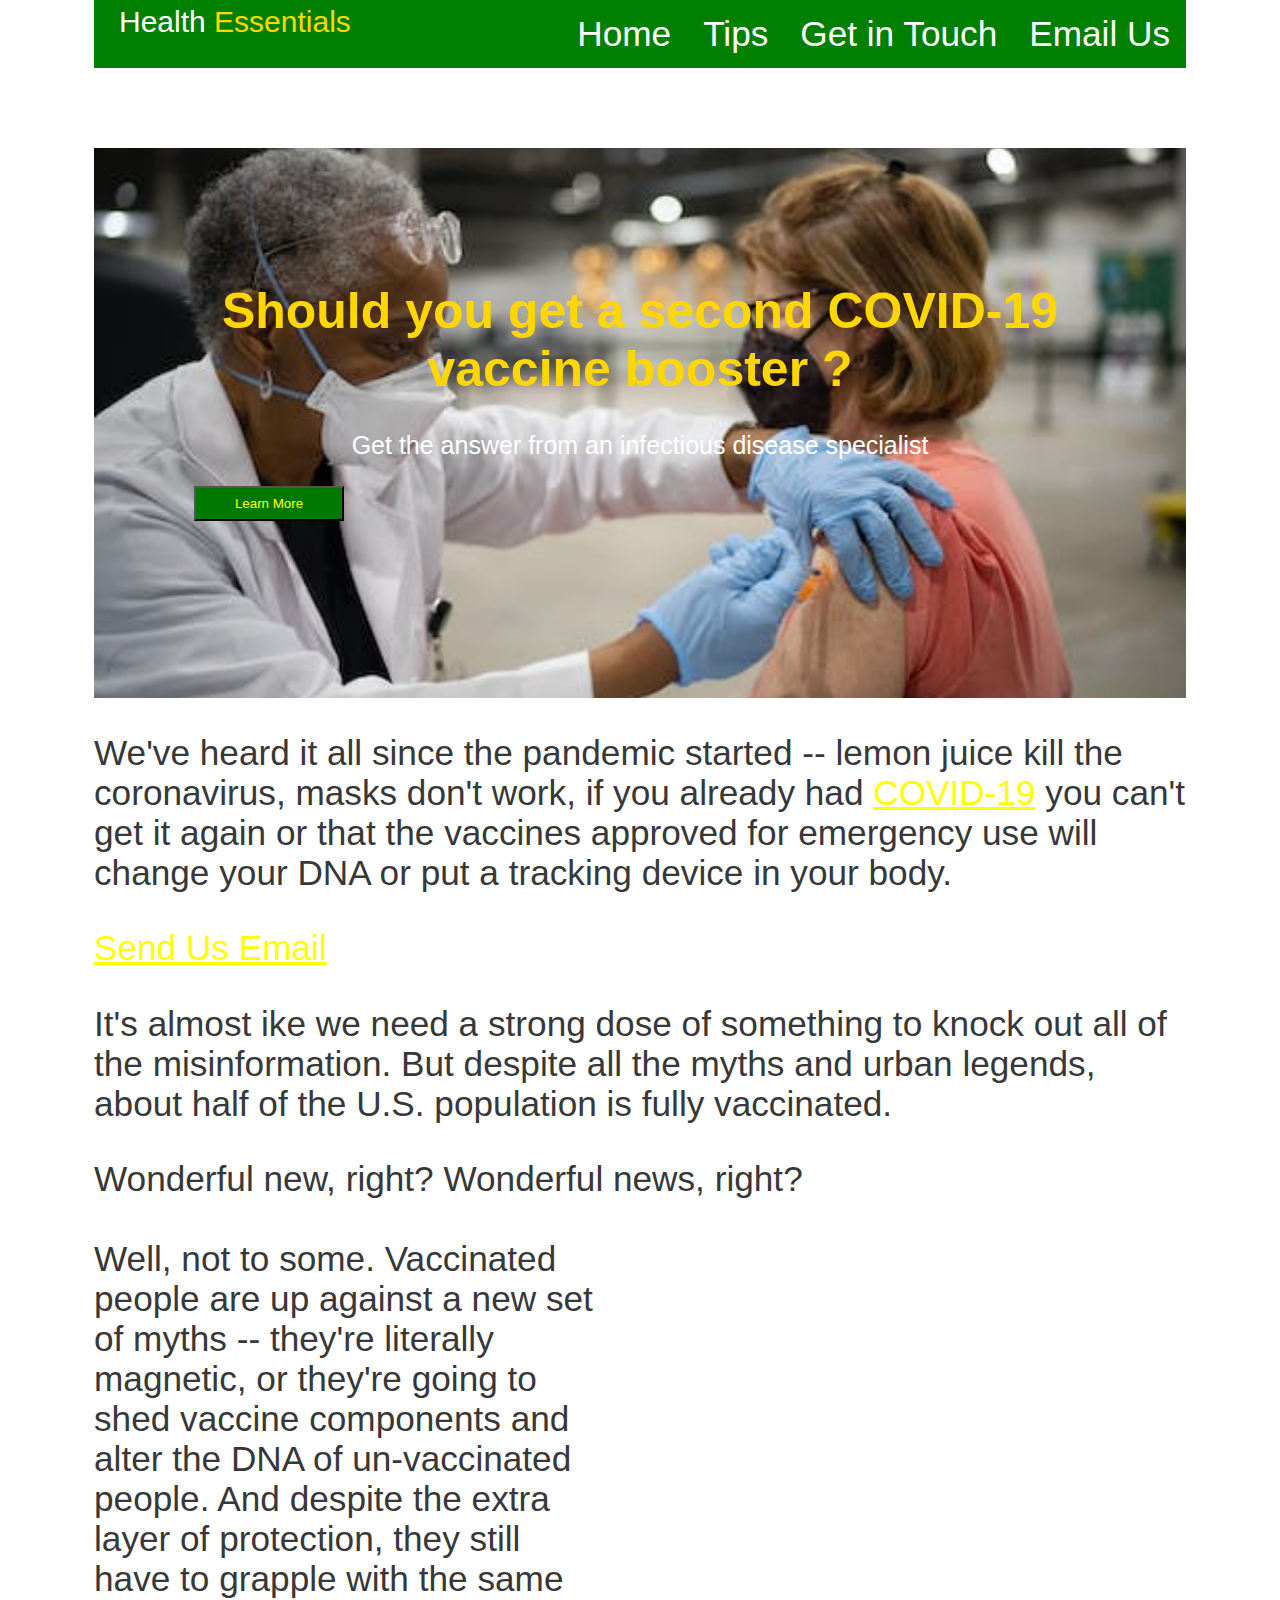
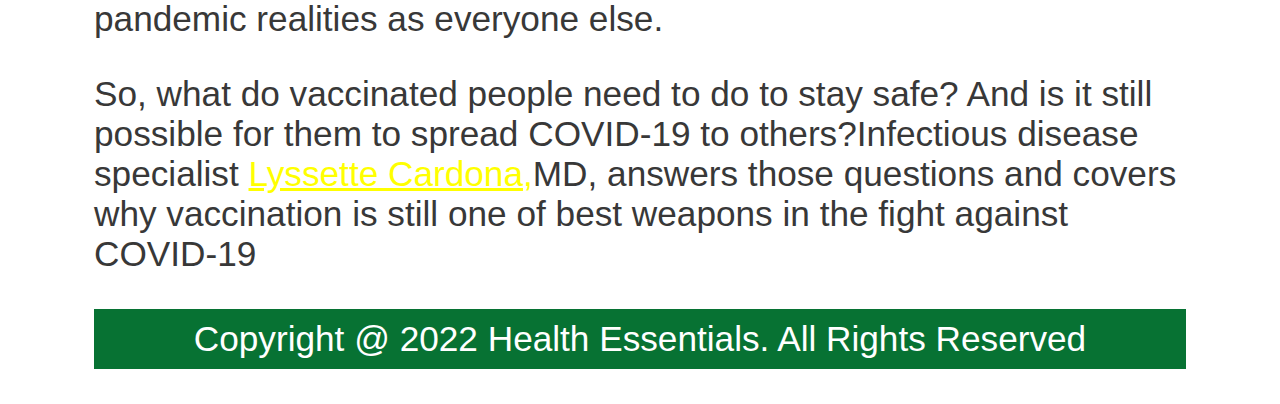
<file: index.html>
<!DOCTYPE html>
<html lang="en">
<head>
    <meta charset="UTF-8">
    <meta name="keywords" content="ART277 FINAL HOME EXERCISE">
    <meta name="author" content="">
    <meta name="viewport" content="width=device-width, initial-scale=1.0">
    <meta http-equiv="refresh" content="30">
    <link rel="stylesheet" href="style-sheet.css.css">
    <title>Home.html</title>
    <style>
      body{
        padding: 0px 30px 0px 30px;
        width: 90%;
            margin: auto;
            font-family: Verdana, Geneva, Tahoma, sans-serif;
            font-size: 2.2em;
            color: rgb(56, 56, 56);

      }

      
      .covid{
        background-image: url(vaccine.jpeg);
        color: white;
        background-repeat: no-repeat;
        background-position: center;
        background-size: cover;
        height:550px;
        padding:100px;
        font-size:25px;
        

      }
      .covid h1{
        color: gold;
       font-size: 50px;
       text-align: center;

      }
      .covid p{
        text-align: center;
        color: #ffffff;

      }
      .covid button{
        background-color:rgb(0, 121, 0);
        color:yellow; 
        width: 150px; 
        height: 10%;
        text-align: center;
        position: center;
      }
      .email a{
        color: yellow;
      }
     
    </style>
</head>
<!--The body starts here-->
<body>
  <ul>

    <span style="font-size: 30px;padding:25px; color:white;">
    Health <abbr style="color: gold;">Essentials</abbr>
    </span>
    <li><a href="mailto:zaimayborbor2002 @gmail.com">Email Us</a></li>
        <li><a href="getintouch.html">Get in Touch</a></li>
        <li><a href="tips.html">Tips</a></li>
        <li><a href="#">Home</a></li>
  </ul>
            <br>
            <br>
            <div class="covid">    
            
    <h1>
        Should you get a second 
         COVID-19 vaccine booster ?</h1>

    <p> Get the answer from an infectious  disease specialist </p>

    <button>Learn More</button>
</div>
     <!--About--> 
<div class="email"> 
    <P>
    We've heard it all since the pandemic started -- lemon juice kill the coronavirus, masks don't work,
    if you already had <a href="">COVID-19</a> you can't get it again or that the vaccines approved for
    emergency use will change your <abbr>DNA</abbr> or put a tracking device in your body.
    </P>
    <p>
    <a href="mailto:">Send Us Email</a>
    </p>
    <p>
    It's almost ike we need a strong dose of something to knock out all of the misinformation.
    But despite all the myths and urban legends, about half of the <abbr>U.S.</abbr> population is fully vaccinated.
    </p>
    
    
   <div class="browser"> 
    <p>
    Wonderful new, right? Wonderful news, right?<br>
    <br>
    <iframe width="560" height="315" src="https://www.youtube.com/embed/WpfOC2oWPAA" title="YouTube video player" frameborder="0" allow="accelerometer; autoplay; clipboard-write; encrypted-media; gyroscope; picture-in-picture" allowfullscreen></iframe>
        Well, not to some. Vaccinated people are up against a new set of myths -- they're literally magnetic, or they're
        going to shed vaccine components and alter the <abbr>DNA</abbr> of un-vaccinated people. And despite the extra
        layer of protection, they still have to grapple with the same pandemic realities as everyone else.
    </p></div>
    <p style="clear:right;">
        So, what do vaccinated people need to do to stay safe? And is it still possible for them to spread <abbr>COVID-19</abbr>
        to others?Infectious disease specialist <a href="">Lyssette Cardona,</a><abbr>MD,</abbr> answers those questions and covers why
        vaccination is still one of best weapons in the fight against <abbr>COVID-19</abbr>
    </p></div>
<div  style="background-color:rgb(7, 114, 51); text-align:center;" >
    <footer>
        <p style="padding:10px;color:white">Copyright @ 2022 Health Essentials. All Rights Reserved</p>
    </footer>
</div>
</body>
<!--The body ends here-->
</html>
</file>
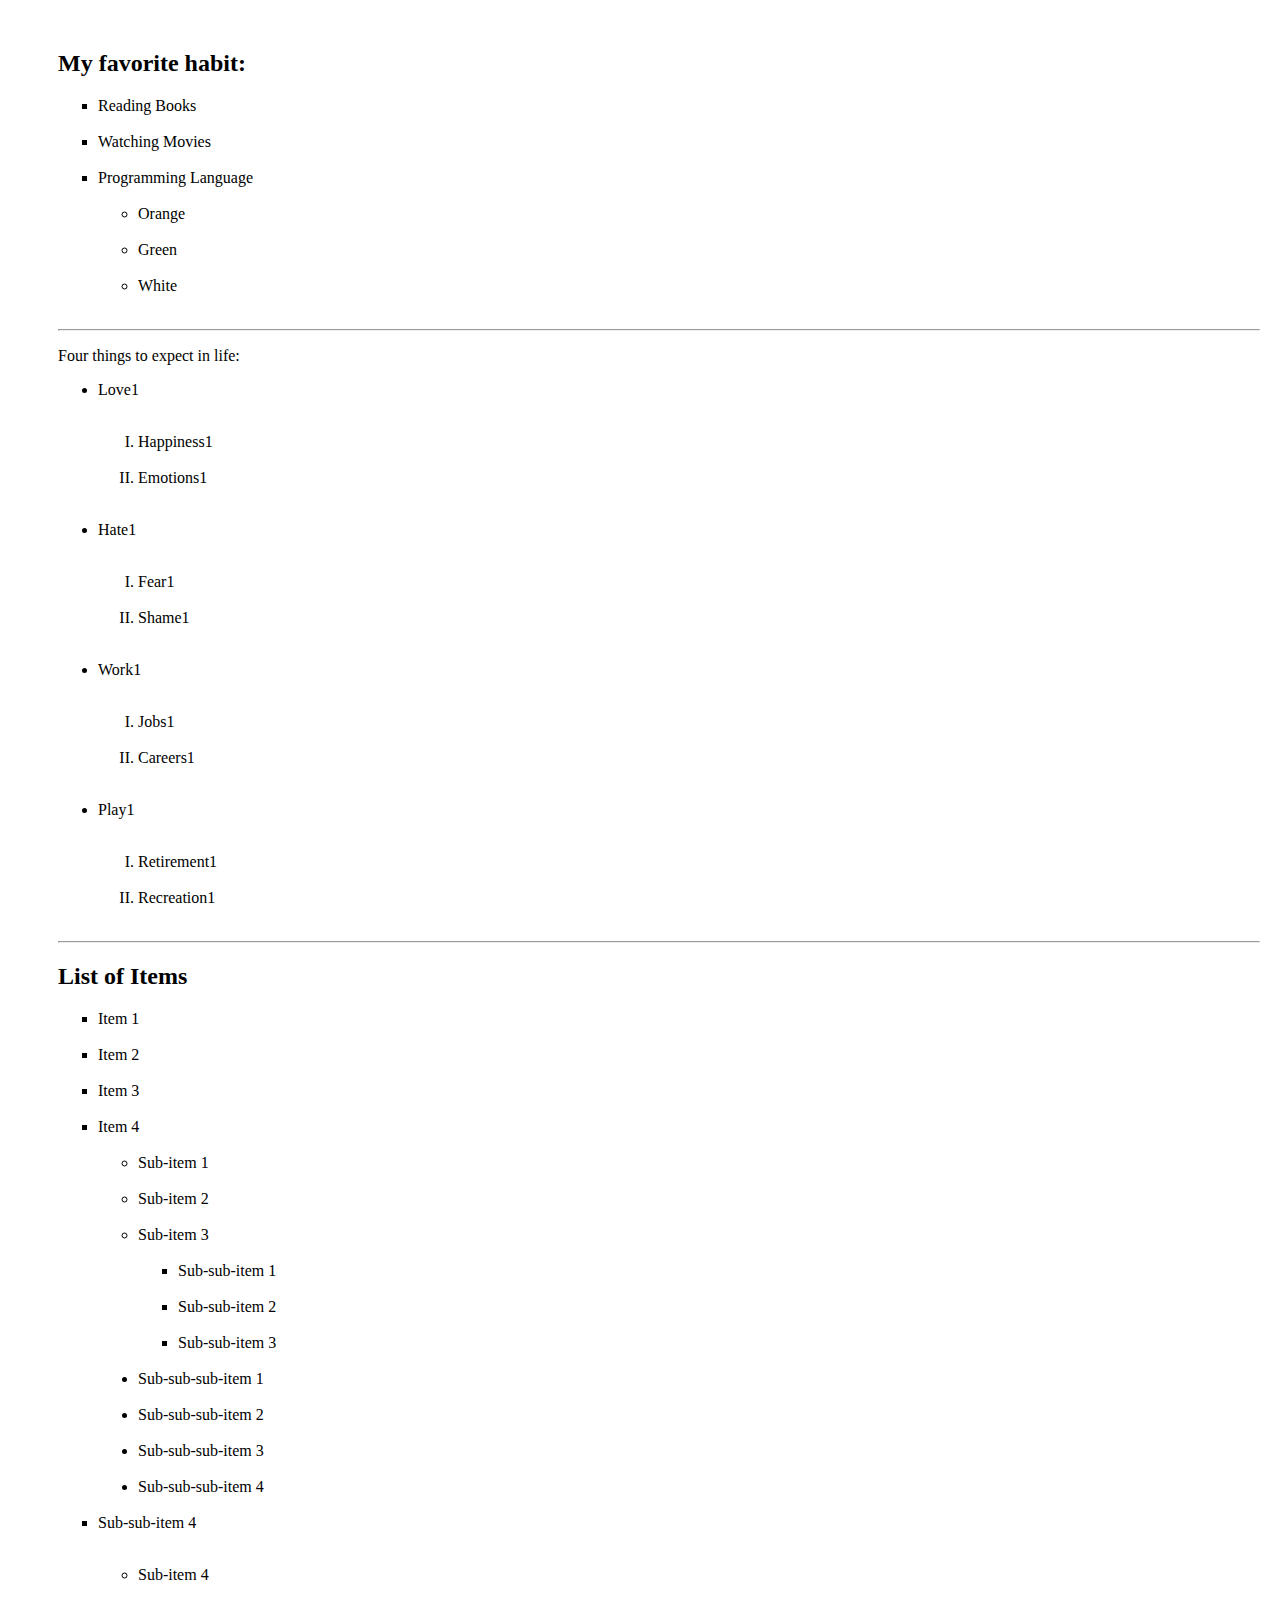
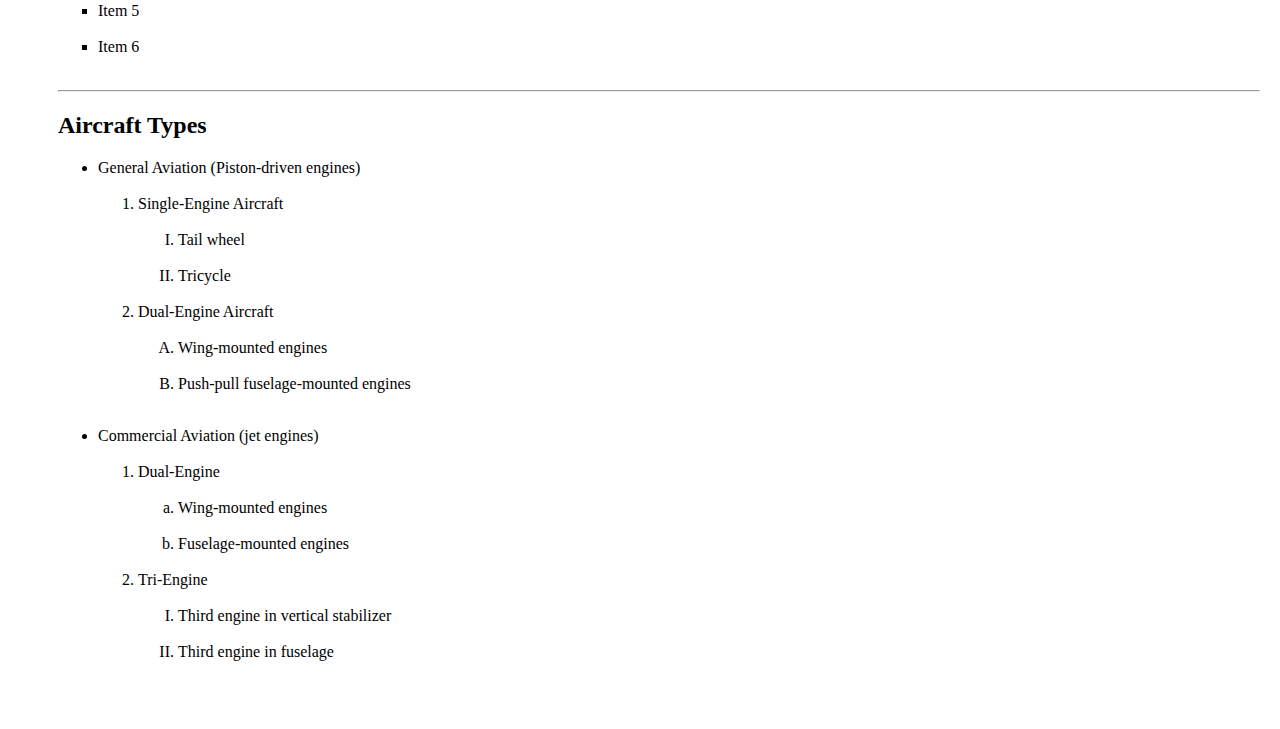
<file: Art277.html>
<!DOCTYPE html>

<html>

<head>
<title> Art277</title>
<meta charset="utf-8">
<meta name="viewport" content="Wing=device-width, initial-scale=1.0" >
<meta name="author" content="Prince Titus">
<meta name="keywords" content="List, Item, Sub">
</head>
<body>
	<div style="margin:50px;">


<h2>My favorite habit:</h2>
<ul>
<li type="square"> Reading Books</li><br>
<li type="square"> Watching Movies</li><br>
<li type="square"> Programming Language</li><br>
<dd>
 <li type="circle">Orange</li><br>
<li type="circle"> Green</li><br>
<li type="circle"> White</li><br>
</dd>
</ul>

<hr  width="1200px">

<P>Four things to expect in life:</P>



		<ul>
<li type="disc">Love1</li><br>
</ul>
<dd>
<ol  type="I">
<li>Happiness1</li><br>
<li> Emotions1</li><br>
</ol>
</dd>

<ul>
<li type="disc"> Hate1</li><br>
</ul>
<dd>
<ol type="I">
<li> Fear1</li><br>
<li>Shame1</li><br>
</ol>
</dd>

<ul>
<li type="disc"> Work1</li><br>
</ul>
<dd>
<ol type="I">
<li>Jobs1</li><br>
<li> Careers1</li><br>
</ol>
</dd>

	<ul>
<li type="disc">Play1</li><br>
</ul>
<dd>
<ol type="I">
<li>Retirement1</li><br>
<li> Recreation1</li><br>
</ol>
</ol>
</dd>
<hr  width="1200px">

<h2>List of Items</h2>

<ul type="square">
<li>Item 1</li><br>
<li>Item 2</li><br>
<li>Item 3</li><br>
<li>Item 4</li><br>

<ul type="circle">
<li>Sub-item 1</li><br>
<li> Sub-item 2</li><br>
<li>Sub-item 3</li><br>

	<ul type="square">

<li> Sub-sub-item 1</li><br>
 <li>Sub-sub-item 2</li><br>
 <li>Sub-sub-item 3</li><br>
</ul>
</ul>

<ul  type="disc">

 <li>Sub-sub-sub-item 1</li><br>
<li> Sub-sub-sub-item 2</li><br>
 <li>Sub-sub-sub-item 3</li><br>
 <li>Sub-sub-sub-item 4</li><br>

</ul>

 <li>Sub-sub-item 4</li> <br>

</ul>
</ul>
<ul type="circle">
	<dd>
 <li>Sub-item 4</li><br>
</dd>
<li type="square"> Item 5</li><br>
<li type="square"> Item 6</li><br>
</ul>
</ul>



<hr  width="1200px">


<h2>Aircraft Types</h2>
	<ul>
<li type="disc"> General Aviation (Piston-driven engines)</li>

<br>  
<ol type="1">
	
<li > Single-Engine Aircraft</li><br>
<ol type="I">

<li >Tail wheel</li><br>
<li> Tricycle</li><br>
</ol>
<li> Dual-Engine Aircraft</li><br>
</ol>
<ol type="A">
<dd>
<li> Wing-mounted engines</li><br>
<li> Push-pull fuselage-mounted engines</li><br>
</ol>
</ul>
<ul>
<li type="disc">Commercial Aviation (jet engines)</li><br>

<ol type="1">
<li> Dual-Engine</li><br>
<ol type="a">
<li> Wing-mounted engines</li><br>
<li> Fuselage-mounted engines</li><br>
</ol>
<li> Tri-Engine</li><br>
</ol>

<ol type="I">
	<dd>
<li>Third engine in vertical stabilizer</li><br>
<li> Third engine in fuselage</li><br>	
</dd>
</ol>
</ul>
</div>
	</body>
	</html>
</file>
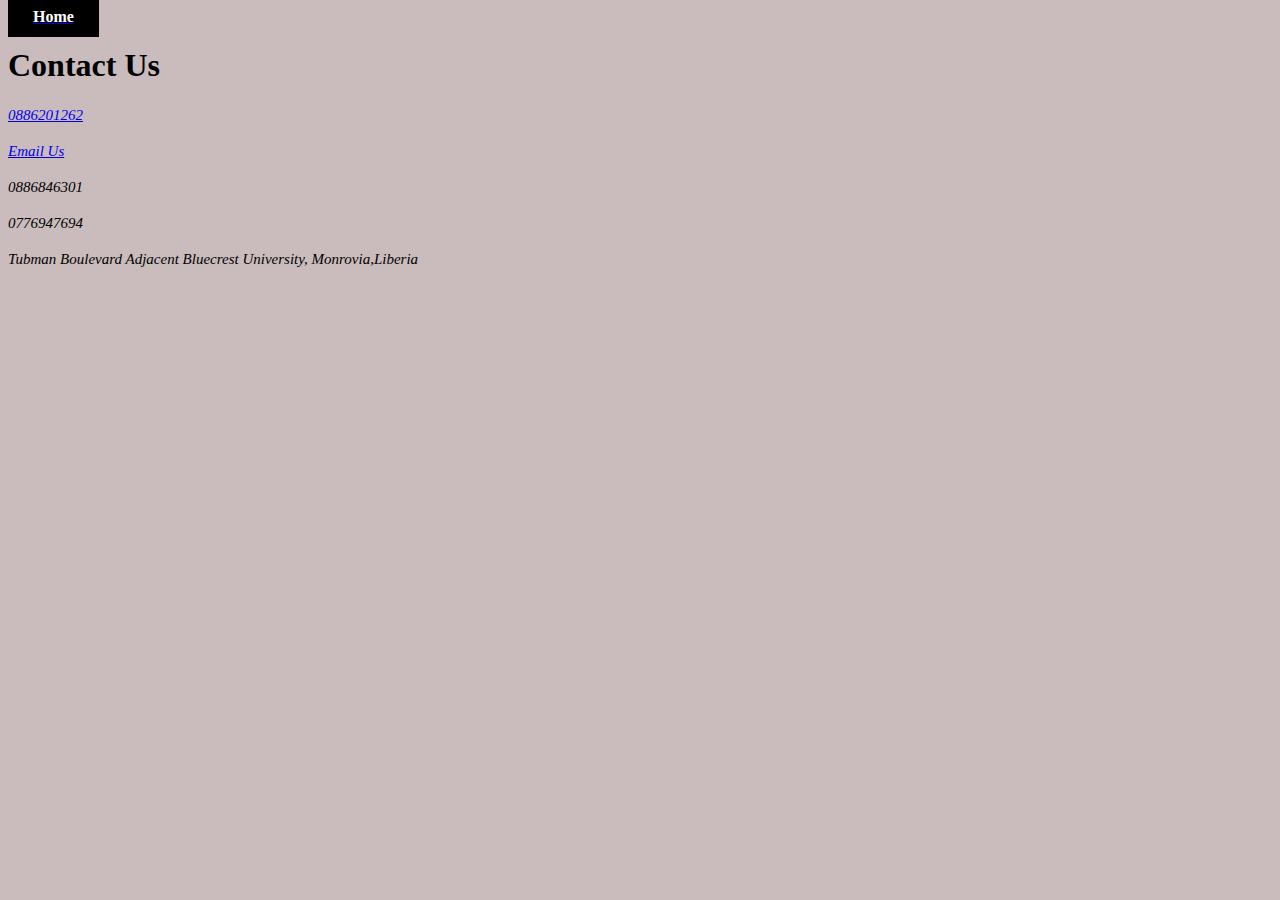
<file: contact.html>
<!DOCTYPE html>
<html lang="en">

<head>
  <meta charset="UTF-8">
  <meta http-equiv="X-UA-Compatible" content="IE=edge">
  <meta name="viewport" content="width=device-width, initial-scale=1.0">
  <title>Contact</title>
</head>

<body style="background-color: rgb(202, 188, 188);">
  
 
  <div class="main_btn">
    <a href="file:///C:/Users/user/Downloads/Final%20Project/artfinalproject.html"><span style="color: rgb(255, 255, 255); border: 10px;  padding: 12px 25px; background: #000;"><strong>Home</strong></span></a>
    <i class="fa-solid fa-angle-right"></i>
  </div>
  
  <h1>Contact Us</h1>
  <div class="phone">
    <span style="font-size: 15px;">
      <i class="fa-solid fa-phone-flip"> <a href="tel: 0886201262">0886201262</a></i> <br> <br>
      <i class="fa-solid fa-envelope"><a href="mailto:maKorporestaurant@gmail.com"> Email Us</a></i>
      <br> <br>

      <i class="fa-solid fa-fax"> 0886846301</i><br> <br>
      <i class="fa-solid fa-fax"> 0776947694</i><br> <br>

      <i class="fa-solid fa-location-pin">Tubman Boulevard Adjacent Bluecrest University, Monrovia,Liberia</i>
    </span>

  </div>

</body>

</html>
</file>
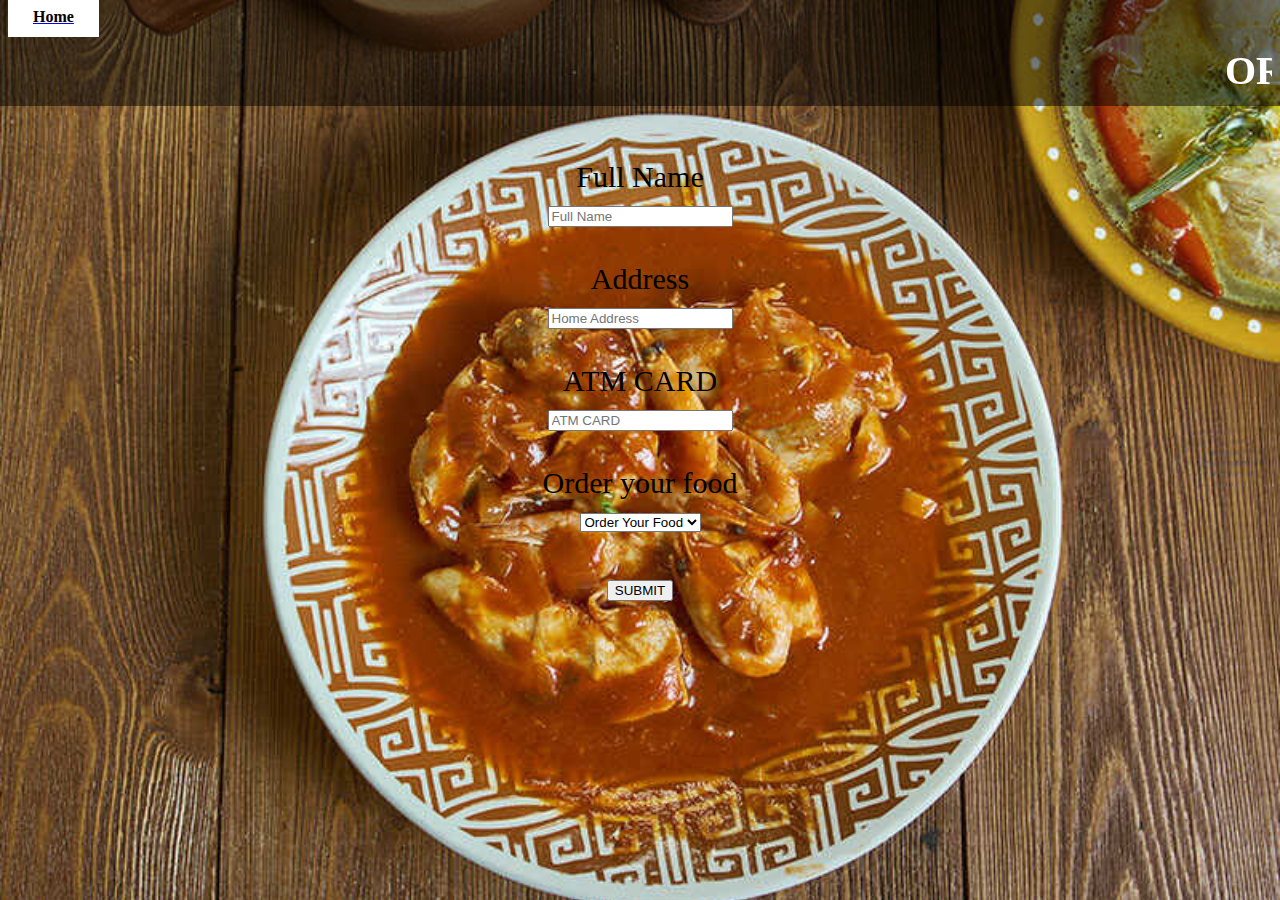
<file: form.html>
<!DOCTYPE html>
<html lang="en">
<head>
    <meta charset="UTF-8">
    <meta http-equiv="X-UA-Compatible" content="IE=edge">
    <meta name="viewport" content="width=device-width, initial-scale=1.0">
    <title>HTML Form</title>
</head>
<body>
    <div class="main_btn">
        <a href="file:///C:/Users/user/Downloads/Final%20Project/artfinalproject.html#"><span style="color: rgb(7, 0, 0); border: 10px;  padding: 12px 25px; background: #fff;"><strong>Home</strong></span></a>
        <i class="fa-solid fa-angle-right"></i>
      </div>
  
    <style>
        body {
          background-image: linear-gradient(to top, rgba(0,0,0,0.5)70%,rgba(0,0,0,0.5)70%), url(main_img.png);
          background-repeat: no-repeat;
          background-size: cover;
          height: 10vh;
        }
      </style>

<center>
    <h1><marquee direction="left-right" style="font-size: 40px; color:white; ">ORDER NOW ORDER NOW ORDER NOW ORDER NOW</marquee></h1>

    <br><br>
   <form action="" method="post" style="font-size: 30px; ">

        <label for="name">Full Name</label><br>
        <input type="text" id="name" name="name" placeholder="Full Name">
        <br><br>    

        <label for="address">Address</label><br>
        <input type="address" id="address" placeholder="Home Address">
        <br><br>    

        <label for="atm card">ATM CARD</label><br>
        <input type="atm card" id="atm card" placeholder="ATM CARD">
    <br><br>

    <label for="food">Order your food</label> <br>
    <select name="food" id="food">
        <option value="">Order Your Food</option>
        <option value="">Jollof Rice</option>
        <option value="">Cassava Leaf</option>
        <option value="">Beans Torbogee</option>
        <option value="">Kitily Torbogee</option>
        <option value="">Fufu & Soup</option>
    </select>
    <br><br>

        <input type="SUBMIT" id="SUBMIT" value="SUBMIT">
   </form>
</center>    
</body>
</html>
</file>
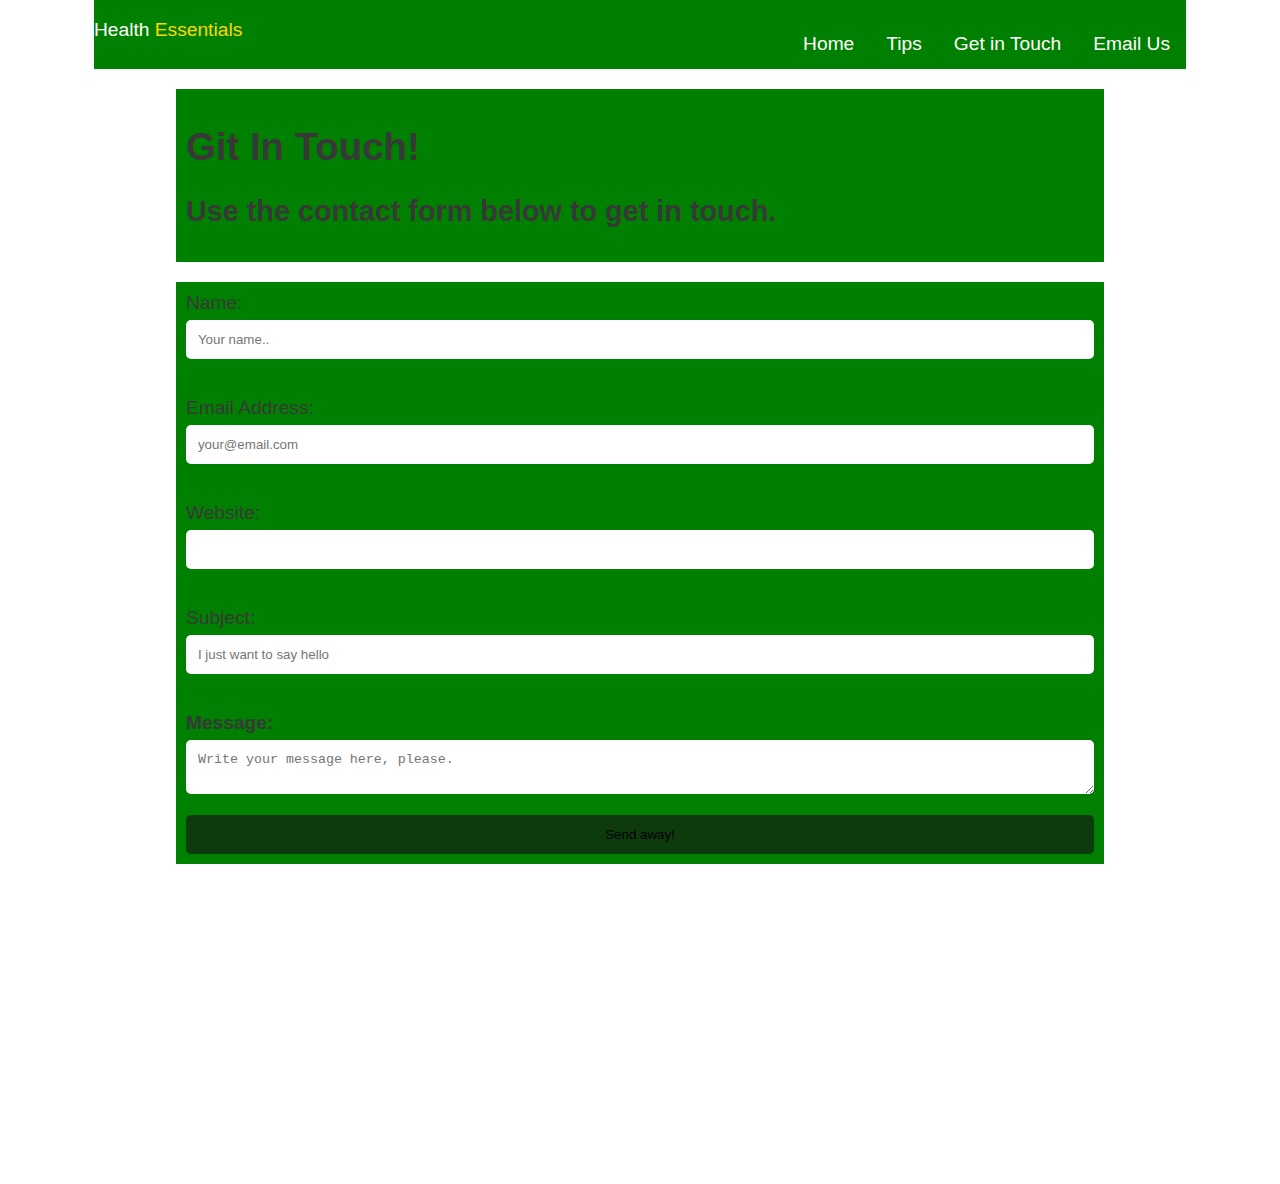
<file: getintouch.html>
<!DOCTYPE html>
<html lang="en">
<head>
    <meta charset="UTF-8">
    <meta name="keywords" content="ART277 FINAL EXERCISE ">
    <meta name="author" content="Bobror Zaimay">
    <meta name="viewport" content="width=device-width, initial-scale=1.0">
     <meta http-equiv="refresh" content="30">
     <link rel="stylesheet" href="style-sheet.css.css">
    <title>GET IN TOUCH</title>
    <style>
      body{
        padding: 0px 30px 0px 30px;
        width: 90%;
            margin: auto;
            font-family: Verdana, Geneva, Tahoma, sans-serif;
            font-size: 1.2em;
            color: rgb(56, 56, 56);
      }
    
    </style>
</head>

<body>
<!--items-->
     <ul>
    <div class="empty"> <p></p></div>
      <span style="font-size: 30px padding:25px; color:white">
            Health <span style="color: gold;" >Essentials</span>
            </span>
                <li><a href="mailto:zaimayborbor2002@gmail.com"> Email Us </a></li>
                <li><a href="getintouch.html">Get in Touch</a></li>
                <li><a href="tips.html">Tips</a></li>
                <li><a class="active" href="index.html">Home</a></li>
            </ul>
            <div style="background-color: green;"> 
              <p>
               

              </p>
            </div>
<div class="container">
<h1>Git In Touch!</h1>
<h2>Use the contact form below to get in touch.</h2>
</div>
    
<div>
  <form action="" method="post" class="container">
      <label for="name" >Name:</label><br>
    <input type="text" id="name" name="name" placeholder="Your name..">
<br>
      <br>
      <label for="email" >Email Address:</label><br>
    <input type="text" id="email" name="email" placeholder="your@email.com">
<br>
        <br>
      <label for="website" >Website:</label><br>
    <input type="text" id="website" name="website" placeholder="">
<br>
        <br>
      <label for="subject" >Subject:</label><br>
    <input type="text" id="subject" name="subject" placeholder="I just want to say hello">
<br>
      <br>

      <label for="message" ><strong>Message:</strong></label><br>
    <textarea id="message" name="message" placeholder="Write your message here, please." ></textarea>
<br>

    <input type="submit" value="Send away!" style="color:black;">
  </form>
  

</div>
</div>
</div>
     
  <div class="mapouter">
      <div class="gmap_canvas">
        <iframe width="900" height="500" id="gmap_canvas" src="https://maps.google.com/maps?q=monrovia,liberia&t=&z=13&ie=UTF8&iwloc=&output=embed" frameborder="0" scrolling="no" marginheight="0" marginwidth="0"></iframe>
          <a href="https://putlocker-is.org"></a><br><style>.mapouter{align:center;text-align:center;height:300px;width:100%;}</style><a href="https://www.embedgooglemap.net">embed a google map</a><style>.gmap_canvas {overflow:hidden;background:none!important;height:300px;width:100%;}</style>
      </div></div>
        
</div>
</body>
</html>
</file>
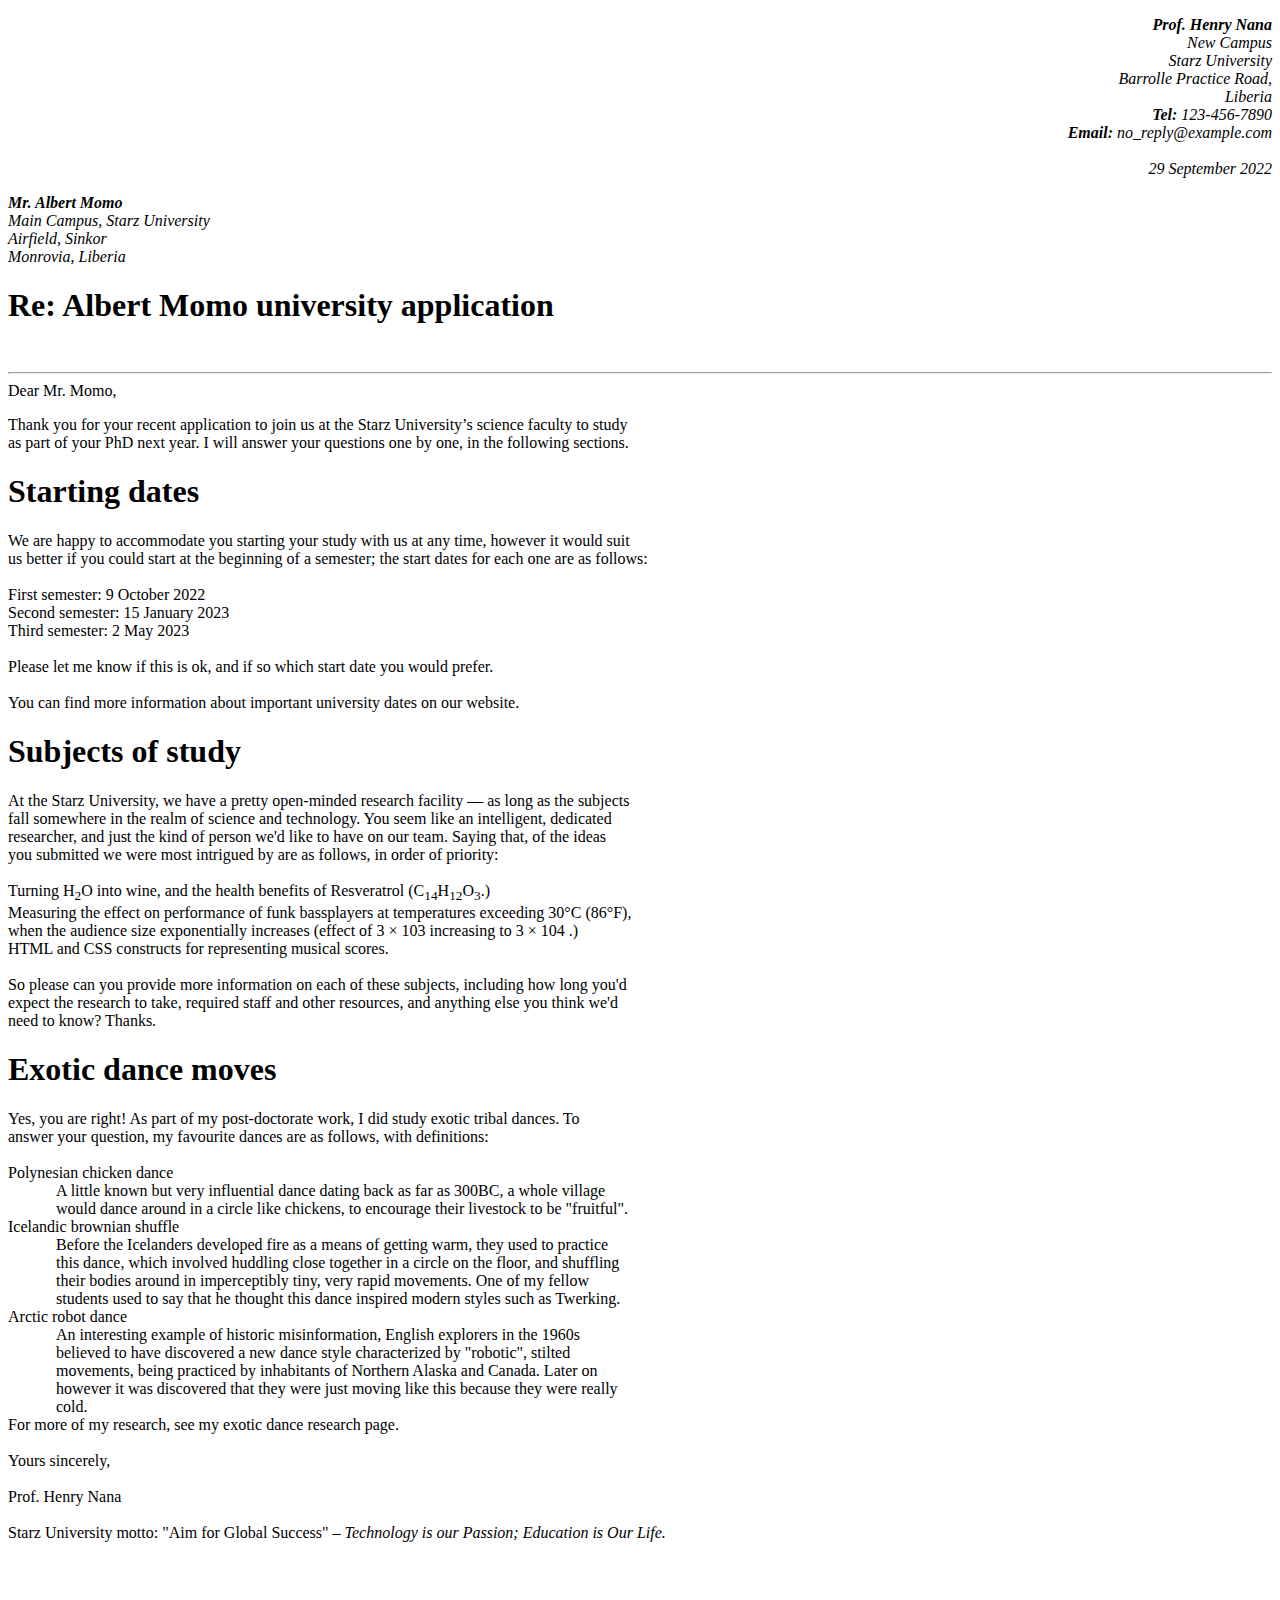
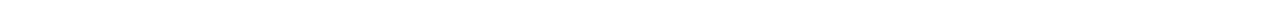
<file: index277.html>
<!DOCTYPE html>
<html>
<head>

<tittle>    </title>

</head>
<!--The body starts here-->
<body>
<p align="right"><b><i>Prof. Henry Nana</b><br>
New Campus<br>
Starz University<br>
Barrolle Practice Road,<br>
Liberia<br>
<b>Tel:</b> 123-456-7890<br>
<b>Email:</b> no_reply@example.com<br><br>
29 September 2022</i>
</p>
<p>
<b><i>Mr. Albert Momo</b><br>
Main Campus, Starz University<br>
Airfield, Sinkor<br>
Monrovia, Liberia</i>
</p>
<h1>Re: Albert Momo university application</h1><br>
<hr>

Dear Mr. Momo,<br>
<p>Thank you for your recent application to join us at the Starz University’s science faculty to study<br>
as part of your PhD next year. I will answer your questions one by one, in the following sections.</p>
<h1>Starting dates</h1>
We are happy to accommodate you starting your study with us at any time, however it would suit<br>
us better if you could start at the beginning of a semester; the start dates for each one are as
follows:<br><br>
First semester: 9 October 2022<br>
Second semester: 15 January 2023<br>
Third semester: 2 May 2023<br><br>
Please let me know if this is ok, and if so which start date you would prefer.<br><br>
You can find more information about important university dates on our website.
<h1>Subjects of study</h1>
At the Starz University, we have a pretty open-minded research facility — as long as the subjects<br>
fall somewhere in the realm of science and technology. You seem like an intelligent, dedicated<br>
researcher, and just the kind of person we'd like to have on our team. Saying that, of the ideas<br>
you submitted we were most intrigued by are as follows, in order of priority:<br><br>

Turning H<sub>2</sub>O into wine, and the health benefits of Resveratrol (C<sub>14</sub>H<sub>12</sub>O<sub>3</sub>.)<br>
Measuring the effect on performance of funk bassplayers at temperatures exceeding 30°C (86°F),<br>
when the audience size exponentially increases (effect of 3 × 103

increasing to 3 × 104
.)<br>

HTML and CSS constructs for representing musical scores.<br><br>
So please can you provide more information on each of these subjects, including how long you'd<br>
expect the research to take, required staff and other resources, and anything else you think we'd<br>
need to know? Thanks.

<h1>Exotic dance moves</h1>
Yes, you are right! As part of my post-doctorate work, I did study exotic tribal dances. To<br>
answer your question, my favourite dances are as follows, with definitions:<br><br>
Polynesian chicken dance<br>
&nbsp;&nbsp;&nbsp;&nbsp;&nbsp;&nbsp;&nbsp;&nbsp;&nbsp;&nbsp;&nbsp;&nbsp;A little known but very influential dance dating back as far as 300BC, a whole village<br>
&nbsp;&nbsp;&nbsp;&nbsp;&nbsp;&nbsp;&nbsp;&nbsp;&nbsp;&nbsp;&nbsp;&nbsp;would dance around in a circle like chickens, to encourage their livestock to be "fruitful".<br>
Icelandic brownian shuffle<br>

&nbsp;&nbsp;&nbsp;&nbsp;&nbsp;&nbsp;&nbsp;&nbsp;&nbsp;&nbsp;&nbsp;&nbsp;Before the Icelanders developed fire as a means of getting warm, they used to practice<br>

&nbsp;&nbsp;&nbsp;&nbsp;&nbsp;&nbsp;&nbsp;&nbsp;&nbsp;&nbsp;&nbsp;&nbsp;this dance, which involved huddling close together in a circle on the floor, and shuffling<br>

&nbsp;&nbsp;&nbsp;&nbsp;&nbsp;&nbsp;&nbsp;&nbsp;&nbsp;&nbsp;&nbsp;&nbsp;their bodies around in imperceptibly tiny, very rapid movements. One of my fellow<br>

&nbsp;&nbsp;&nbsp;&nbsp;&nbsp;&nbsp;&nbsp;&nbsp;&nbsp;&nbsp;&nbsp;&nbsp;students used to say that he thought this dance inspired modern styles such as Twerking.<br>
Arctic robot dance<br>

&nbsp;&nbsp;&nbsp;&nbsp;&nbsp;&nbsp;&nbsp;&nbsp;&nbsp;&nbsp;&nbsp;&nbsp;An interesting example of historic misinformation, English explorers in the 1960s<br>

&nbsp;&nbsp;&nbsp;&nbsp;&nbsp;&nbsp;&nbsp;&nbsp;&nbsp;&nbsp;&nbsp;&nbsp;believed to have discovered a new dance style characterized by "robotic", stilted<br>

&nbsp;&nbsp;&nbsp;&nbsp;&nbsp;&nbsp;&nbsp;&nbsp;&nbsp;&nbsp;&nbsp;&nbsp;movements, being practiced by inhabitants of Northern Alaska and Canada. Later on<br>

&nbsp;&nbsp;&nbsp;&nbsp;&nbsp;&nbsp;&nbsp;&nbsp;&nbsp;&nbsp;&nbsp;&nbsp;however it was discovered that they were just moving like this because they were really<br>

&nbsp;&nbsp;&nbsp;&nbsp;&nbsp;&nbsp;&nbsp;&nbsp;&nbsp;&nbsp;&nbsp;&nbsp;cold.
<br>
For more of my research, see my exotic dance research page.<br><br>
Yours sincerely,<br><br>
Prof. Henry Nana<br><br>
Starz University motto: "Aim for Global Success"<i> – Technology is our Passion; Education is
Our Life.</i><br><br><br><br>




</body>

<!--The body ends here-->
</html>
</file>
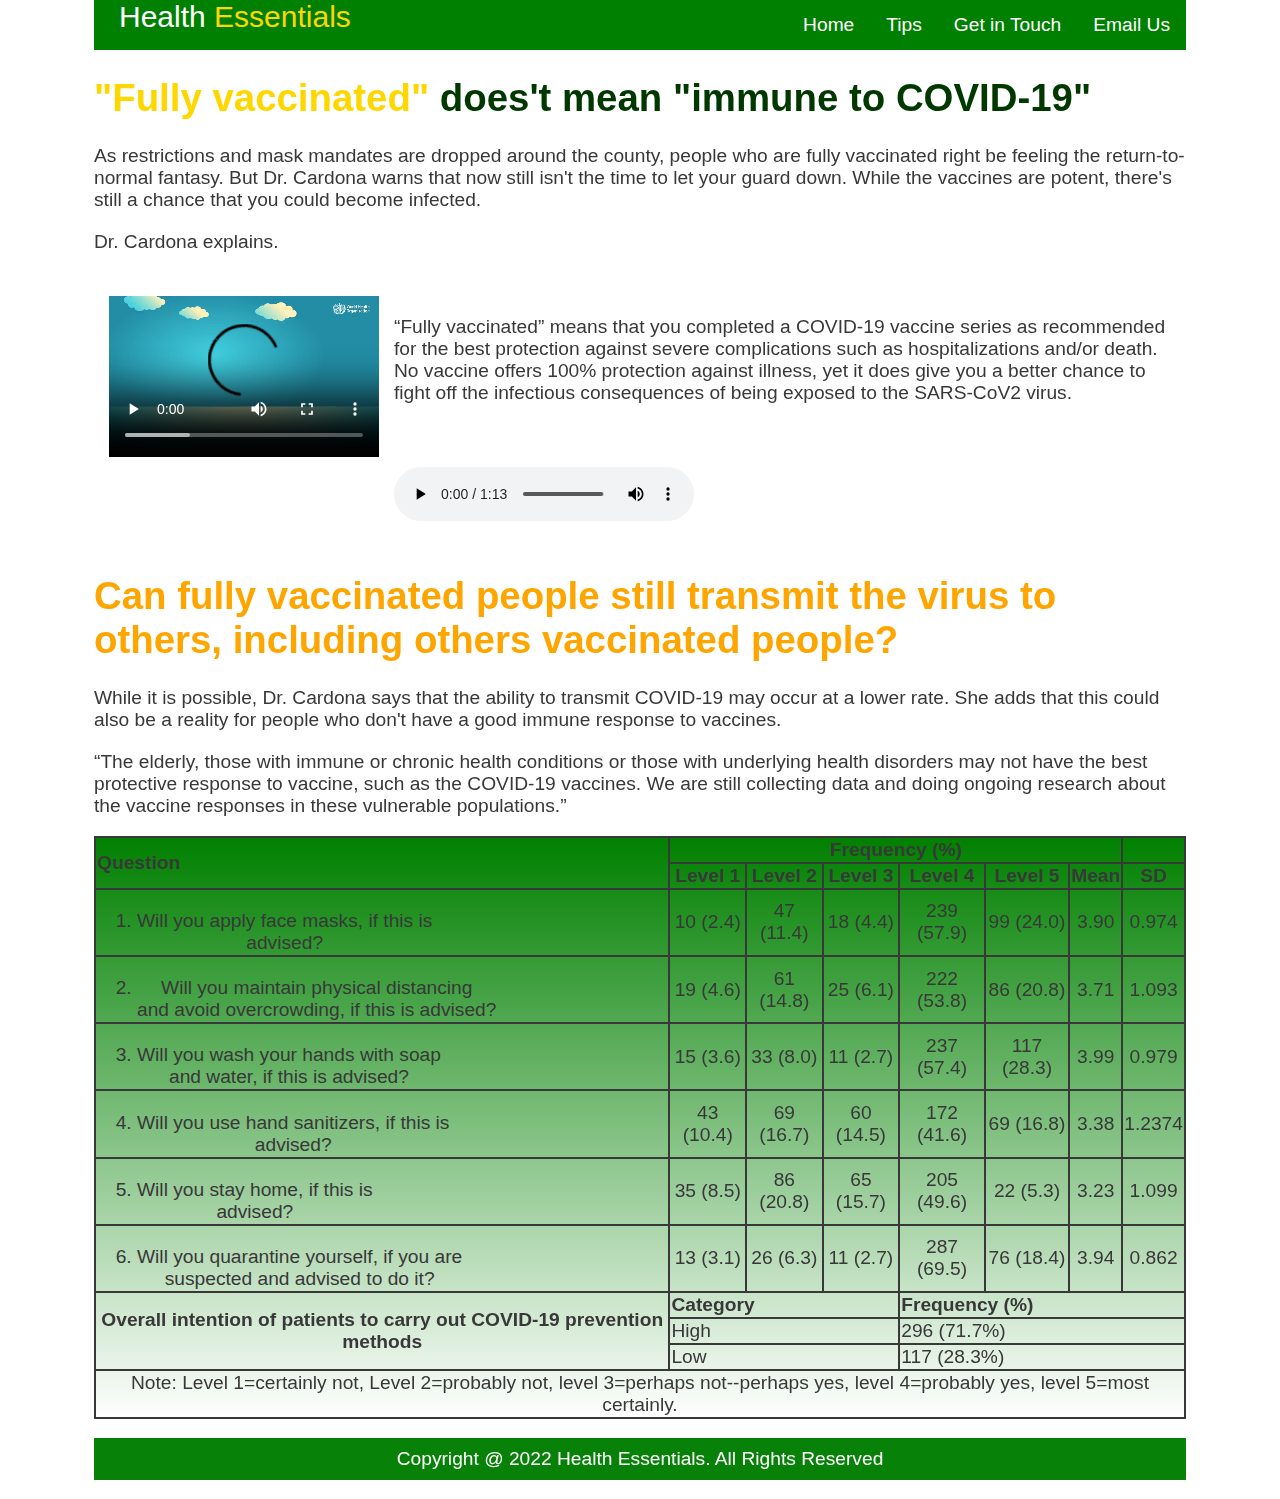
<file: tips.html>
<!DOCTYPE html>
<html lang="en">
<head>
    <meta charset="UTF-8">
    <meta name="keywords" content="ART277 FINAL HOME EXERCISE">
    <meta name="author" content="Borbor Zaimay">
    <meta name="viewport" content="width=device-width, initial-scale=1.0">
     <meta http-equiv="refresh" content="30">
    <title>TIPS</title>
       <link rel="stylesheet" href="style-sheet.css.css">
    <style>
      body{
        padding: 0px 30px 0px 30px;
        width: 90%;
            margin: auto;
            font-family: Verdana, Geneva, Tahoma, sans-serif;
            font-size: 1.2em;
            color: rgb(56, 56, 56);
      }


    </style>
</head>
<body>
<!-- This is a header -->
     <ul>

            <span style="font-size: 30px;padding:25px; color:white;">
            Health <abbr style="color: gold;">Essentials</abbr>
            </span>
                <li><a href="mailto:princetitus49@gmail.com">Email Us</a></li>
                <li><a href="getintouch.html">Get in Touch</a></li>
                <li><a href="tips.html">Tips</a></li>
                <li><a class="active" href="index.html">Home</a></li>



            </ul>
    <h1><span style="color: gold;">"Fully vaccinated"</span><span style="color: rgb(0, 56, 0);"> does't mean "immune to COVID-19"</span> </h1>

<P>
    As restrictions and mask mandates are dropped around the county, people who are fully
    vaccinated right be feeling the return-to-normal fantasy. But Dr. Cardona warns that now still
    isn't the time to let your guard down. While the vaccines are potent, there's still a chance that
    you could become infected.
</P>

<p>
    Dr. Cardona explains.
</p>
<div class="virus">
<p>
    
<video controls>
    <source src="How the COVID-19 virus is transmitted.mp4" type="video/mp4">
    Your browser does not support the video tag.
  </video>
  <br><br>
 

    <q>Fully vaccinated</q> means that you completed a COVID-19 vaccine series as recommended for
    the best protection against severe complications such as hospitalizations and/or death. No vaccine offers 100%
    protection against illness, yet it does give you a better chance to fight off the infectious consequences of being
    exposed to the <abbr>SARS-CoV2 virus.</abbr>
</p></div><br><br>
 <!--COVD-19 audio-->
 <audio controls autoplay>
    <source src="covid.mp3" type="audio/mp3">
    your browser does not support the html audio tag.
  </audio><br>
  </audio><br>
<h1 style="color:#ffa500;">Can fully vaccinated people still transmit the virus to others, including others vaccinated people?</h1>
<p>
    While  it is possible, <abbr>Dr.</abbr> Cardona says that the ability to transmit <abbr>COVID-19</abbr> may occur at a lower
    rate. She adds that this could also be a reality for people who don't have a good immune response to vaccines.
</p>
<p>
    <q>The elderly, those with immune or chronic health conditions or those with underlying health disorders may not have the best protective
    response to vaccine, such as the <abbr>COVID-19</abbr> vaccines. We are still collecting data and doing ongoing research about the vaccine
        responses in these vulnerable populations.</q>
</p>
<table border="2px" align="center" width="100%">
    <tr>
        <th colspan="1" rowspan="2" style="text-align:left">Question</th>
        <th colspan="6" style="text-align:center;">Frequency (%)</th>
    </tr>
        <tr>

        <th style="text-align:center;">Level 1</th>
        <th style="text-align:center;">Level 2</th>
        <th style="text-align:center;">Level 3</th>
        <th style="text-align:center;">Level 4</th>
        <th style="text-align:center;">Level 5</th>
        <th style="text-align:center;">Mean</th>
        <th style="text-align:center;">SD</th>
        </tr>
    <tr>
    <td>
        <ol>
            <li style="float:left;">
                Will you apply face masks, if this is<br>
                advised?
            </li>
        </ol>
        </td>
        <td>10 (2.4)</td>
        <td>47 (11.4)</td>
        <td>18 (4.4)</td>
        <td>239 (57.9)</td>
        <td>99 (24.0)</td>
        <td>3.90</td>
        <td>0.974</td>
    </tr>
      <tr>
    <td><ol start="2">
        <li style="float:left;">
            Will you maintain physical distancing<br>
                and avoid overcrowding, if this is advised?
            </li>
        </ol>
    </td>
        <td>19 (4.6)</td>
        <td>61 (14.8)</td>
        <td>25 (6.1)</td>
        <td>222 (53.8)</td>
        <td>86 (20.8)</td>
        <td>3.71</td>
        <td>1.093</td>
    </tr>
      <tr>
    <td>
        <ol start="3">
            <li style="float:left;">
                Will you wash your hands with soap<br>
                and water, if this is advised?
            </li>
        </ol>
        </td>
        <td>15 (3.6)</td>
        <td>33 (8.0)</td>
        <td>11 (2.7)</td>
        <td>237 (57.4)</td>
        <td>117 (28.3)</td>
        <td>3.99</td>
        <td>0.979</td>
    </tr>
      <tr>
    <td>
        <ol start="4">
            <li style="float:left;">Will you use hand sanitizers, if this is<br>
                advised?
            </li>
        </ol>
        </td>
        <td>43 (10.4)</td>
        <td>69 (16.7)</td>
        <td>60 (14.5)</td>
        <td>172 (41.6)</td>
        <td>69 (16.8)</td>
        <td>3.38</td>
        <td>1.2374</td>
    </tr>
      <tr>
    <td>
        <ol start="5">
            <li style="float:left;">
                Will you stay home, if this is<br>
                advised?
            </li>
        </ol>
        </td>
        <td>35 (8.5)</td>
        <td>86 (20.8)</td>
        <td>65 (15.7)</td>
        <td>205 (49.6)</td>
        <td>22 (5.3)</td>
        <td>3.23</td>
        <td>1.099</td>
    </tr>
      <tr>
    <td>
        <ol start="6">
            <li style="float:left;">
                Will you quarantine yourself, if you are<br>
                suspected and advised to do it?
            </li>
        </ol>
        </td>
        <td>13 (3.1)</td>
        <td>26 (6.3)</td>
        <td>11 (2.7)</td>
        <td>287 (69.5)</td>
        <td>76 (18.4)</td>
        <td>3.94</td>
        <td>0.862</td>
    </tr>
 
      <tr >
    <th rowspan="3" style="text-align:center">Overall intention of patients to carry
                                out COVID-19 prevention methods
        </th>
        <td colspan="3" style="text-align:left;"><b><strong>Category</strong></b></td>
        <td colspan="4" style="text-align:left;"><b><strong>Frequency (%)</strong></b></td>
    </tr>
      <tr>
        <td colspan="3" style="text-align:left;">High</td>
        <td colspan="4" style="text-align:left;">296 (71.7%)</td>
    </tr>
      <tr>
        <td colspan="3" style="text-align:left;">Low</td>
        <td colspan="4" style="text-align:left;">117 (28.3%)</td>
    </tr>
    <tr>
        <td colspan="10"> Note: Level 1=certainly not, Level 2=probably not,
            level 3=perhaps not--perhaps yes, level 4=probably yes, level 5=most certainly.</td>
    </tr>
</table>
   <!-- This is a footer -->
<div  style="background-color:rgb(8, 129, 8); text-align:center;" align="center">
    <footer>
        <p style="padding:10px;color:white">Copyright @ 2022 Health Essentials. All Rights Reserved</p>
    </footer>
</div>
</body>
</html>
</file>
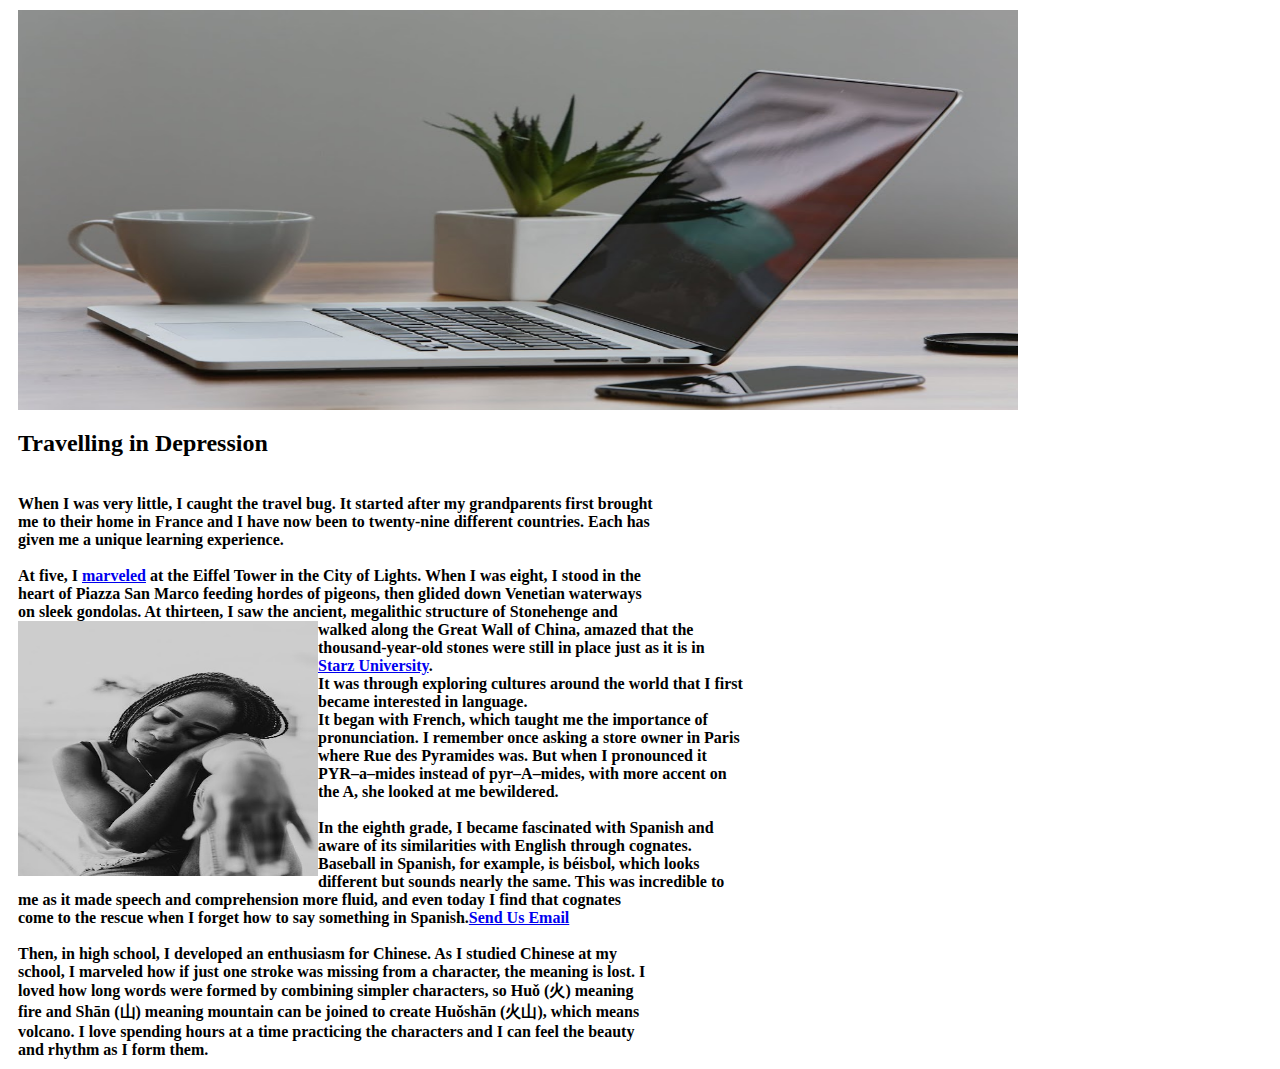
<file: work3.html>
<!DOCTYPE html>
<html>
<head>
	<title>art 277</title>
</head>
<body>
	<div style="margin: 10px">
<img align="center" src="map.jpeg" height="400px"
width="1000px"><br>


<h2>Travelling in Depression</h2><br>
<b>
When I was very little, I caught the travel bug. It started after my grandparents first brought<br>
me to their home in France and I have now been to twenty-nine different countries. Each has<br>
given me a unique learning experience.<br><br>
At five, I <a href="https://www.starz.com/us/en/">marveled</a>  at the Eiffel Tower in the City of Lights. When I was eight, I stood in the<br>
heart of Piazza San Marco feeding hordes of pigeons, then glided down Venetian waterways<br>
on sleek gondolas. At thirteen, I saw the ancient, megalithic structure of Stonehenge and<br>
<img src="girl.jpeg" width="300px" height="255px" style="float: left;"> walked along the Great Wall of China, amazed that the<br>
thousand-year-old stones were still in place just as it is in<br>
<a href="https://starzit.com/bachelor-of-information-technology/">Starz University</a>.<br>
It was through exploring cultures around the world that I first<br>
became interested in language.<br>
It began with French, which taught me the importance of<br>
pronunciation. I remember once asking a store owner in Paris<br>
where Rue des Pyramides was. But when I pronounced it<br>
PYR–a–mides instead of pyr–A–mides, with more accent on<br>
the A, she looked at me bewildered.<br><br>
In the eighth grade, I became fascinated with Spanish and<br>
aware of its similarities with English through cognates.<br>
Baseball in Spanish, for example, is béisbol, which looks<br>
different but sounds nearly the same. This was incredible to<br>
me as it made speech and comprehension more fluid, and even today I find that cognates<br>
come to the rescue when I forget how to say something in Spanish.<a href="mailto:princetitus49@gmail.com">Send Us Email</a><br> <br>
Then, in high school, I developed an enthusiasm for Chinese. As I studied Chinese at my<br>
school, I marveled how if just one stroke was missing from a character, the meaning is lost. I<br>

loved how long words were formed by combining simpler characters, so Huǒ (火) meaning<br>
fire and Shān (山) meaning mountain can be joined to create Huǒshān (火山), which means<br>
volcano. I love spending hours at a time practicing the characters and I can feel the beauty<br>
and rhythm as I form them.
</b>








</body>
</html>
</file>
<file: style-sheet.css.css>
ul {
                  margin:0;
                  padding:0;
                  overflow: hidden;
                  list-style-type:none;
                  background-color:green;
            }
          li {
                  float:right;
            }
          li a {
                  color:white;
                  display:block;
                  text-align:center;
                  padding:14px 16px;
                  text-decoration:none;
                }
          list a:hover {
                         background-color:yellow;
                        }

   ul {
                  margin:0;
                  padding:0;
                  overflow: hidden;
                  list-style-type:none;
                  background-color:green;
            }
          li {
                  float:right;
            }
          li a {
                  color:white;
                  display:block;
                  text-align:center;
                  padding:14px 16px;
                  text-decoration:none;
                }
          list a:hover {
                         background-color:yellow;
                        }

         table {
                 background-color:mediumseagreen;
                 background:linear-gradient(green, white)
                }
        tr{
                 border-color:black;
                 border: 2px solid ;
                }
        th{
                 border-color:black;
                 border: 2px solid ;
                 text-align:left;
                }
        td{
                border-color:black;
                border: 2px solid ;
                text-align:center;
                }
                table, th, td { border-collapse: collapse;}

      ul {
                  margin:0;
                  padding:0;
                  overflow: hidden;
                  list-style-type:none;
                  background-color:green;
            }
          li {
                  float:right;
            }
          li a {
                  color:white;
                  display:block;
                  text-align:center;
                  padding:14px 16px;
                  text-decoration:none;
                }
          list a:hover {
                         background-color:yellow;
                        }

                        * {box-sizing: border-box;}

input[type=text], select, textarea {
   background-color:white;
  width: 100%;
  padding: 12px;
  border: 0px solid ;
  border-radius: 5px;
  box-sizing: border-box;
  margin-top: 6px;
  margin-bottom: 16px;
  resize: vertical;
}

input[type=submit] {
  background-color: rgb(13, 59, 13);
  color: white;
  padding: 12px 20px;
  border: none;
  border-radius: 5px;
  cursor: pointer;
  width: 100%;
}

input[type=submit]:hover {
  background-color: yellow;
}

.container {
  border: 0px solid;
  width:85%;
  margin: 20px auto;
  border-radius: 0px;
  background-color:green;
  padding: 10px;
}

.virus video{
  padding: 15px;
  width:300px;
  height: 200px;
  float: left;
}

.browser iframe{
  float: right;
  margin: 10px;
}

.browser{
  <iframe width="260" height="315" src="https://www.youtube.com/embed/WpfOC2oWPAA" title="YouTube video player" frameborder="0" allow="accelerometer; autoplay; clipboard-write; encrypted-media; gyroscope; picture-in-picture" allowfullscreen></iframe>
      
}

.mapouter{
  <iframe width="900" height="500" id="gmap_canvas" src="https://maps.google.com/maps?q=monrovia,liberia&t=&z=13&ie=UTF8&iwloc=&output=embed" frameborder="0" scrolling="no" marginheight="0" marginwidth="0"></iframe>
}
</file>
